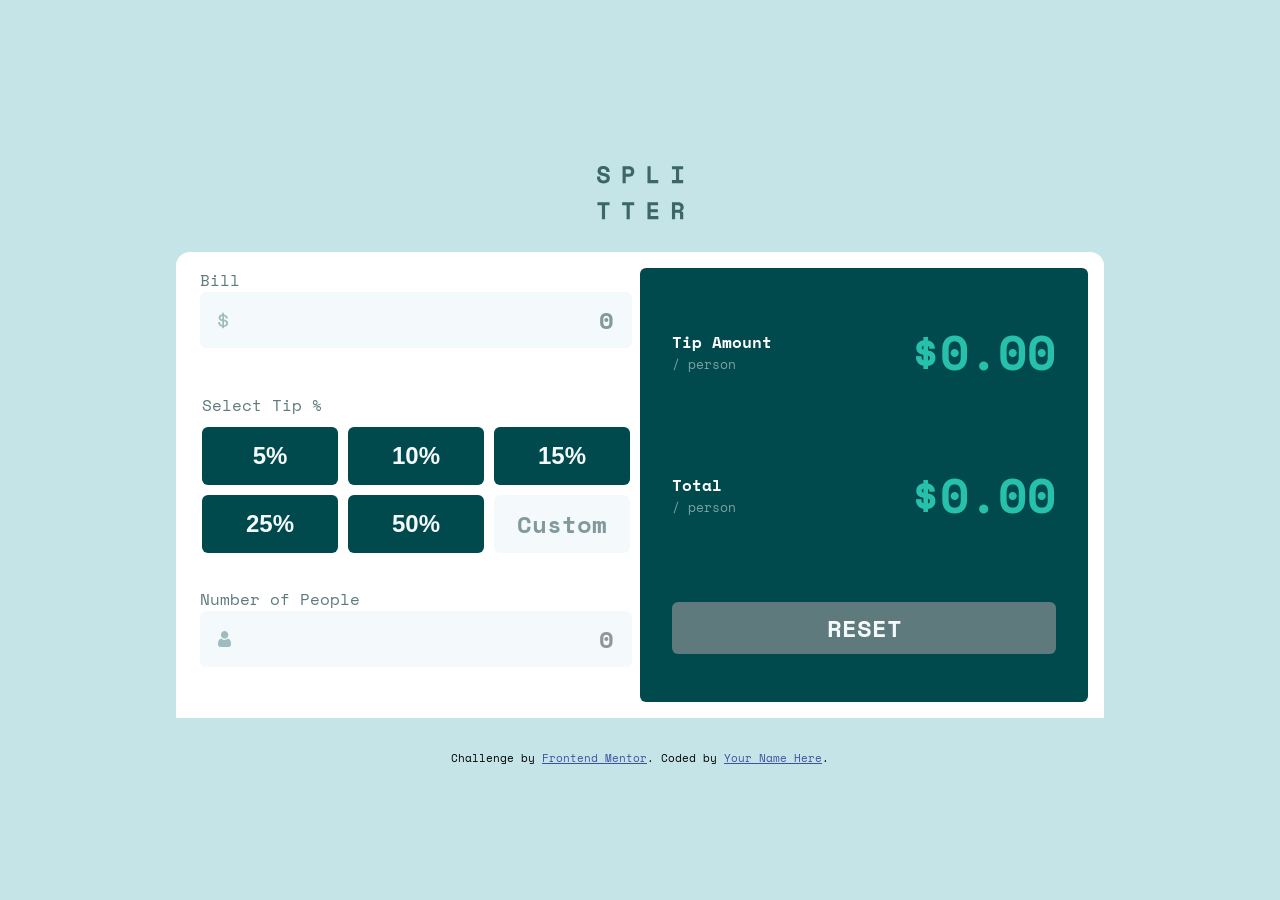
<file: index.html>
<!DOCTYPE html>
<html lang="en">
  <head>
    <meta charset="UTF-8" />
    <meta name="viewport" content="width=device-width, initial-scale=1.0" />
    <!-- displays site properly based on user's device -->

    <link
      rel="icon"
      type="image/png"
      sizes="32x32"
      href="./images/favicon-32x32.png"
    />
    <link rel="stylesheet" href="style.css" />
    <script src="script.js" defer></script>

    <title>Frontend Mentor | Tip calculator app</title>

    <!-- Feel free to remove these styles or customise in your own stylesheet 👍 -->
    <style>
      .attribution {
        font-size: 11px;
        text-align: center;
        margin-block-start: 2rem;
      }
      .attribution a {
        color: hsl(228, 45%, 44%);
      }
    </style>
  </head>
  <body>
    <header class="flex-col">
      <!-- <h1 class="title">spli tter</h1> -->
      <img class="logo" src="./images/logo.svg" alt="Splitter logo" />
    </header>
    <main>
      <div class="container flex-col">
        <section class="bill-total-wrapper flex-col">
          <label class="bill-total-title" for="bill-total">Bill</label>
          <div class="flex-row bg-light-grey bill-total-input-wrapper">
            <img class="input-decoration" src="./images/icon-dollar.svg" />
            <input
              class="bill-total-input"
              type="text"
              inputmode="decimal"
              id="bill-total"
              placeholder="0"
            />
          </div>
        </section>

        <section class="tip-amount-wrapper">
          <label class="tip-amount-title">Select Tip %</label>
          <button class="tip-amount" data-tip="05">5%</button>
          <button class="tip-amount" data-tip="10">10%</button>
          <button class="tip-amount" data-tip="15">15%</button>
          <button class="tip-amount" data-tip="25">25%</button>
          <button class="tip-amount" data-tip="50">50%</button>
          <input
            class="tip-amount-custom"
            type="text"
            inputmode="number"
            id="customTip"
            placeholder="Custom"
          />
        </section>

        <section class="number-of-people-wrapper flex-col">
          <div class="wrapper flex-row">
            <label class="number-of-people-title" for="number-of-people"
              >Number of People</label
            >
            <span class="error-message">Can't be zero</span>
          </div>
          <div class="flex-row bg-light-grey number-of-people-input-wrapper">
            <img class="input-decoration" src="./images/icon-person.svg" />
            <input
              class="number-of-people-input"
              type="text"
              inputmode="numeric"
              id="number-of-people"
              placeholder="0"
            />
          </div>
        </section>

        <section class="display-wrapper flex-col">
          <div class="display-inner-wrapper flex-row" id="tip-wrapper">
            <div class="label-wrapper flex-col">
              <p class="label-title">Tip Amount</p>
              <p class="per-person">/ person</p>
            </div>
            <div class="total" id="tipPerPerson">$0.00</div>
          </div>

          <div class="display-inner-wrapper flex-row" id="total-wrapper">
            <div class="label-wrapper flex-col">
              <p class="label-title">Total</p>
              <p class="per-person">/ person</p>
            </div>
            <div class="total" id="totalPerPerson">$0.00</div>
          </div>
          <button class="reset-btn">Reset</button>
        </section>
      </div>
    </main>

    <div class="attribution">
      Challenge by
      <a href="https://www.frontendmentor.io?ref=challenge" target="_blank"
        >Frontend Mentor</a
      >. Coded by <a href="#">Your Name Here</a>.
    </div>
  </body>
</html>
</file>
<file: style.css>
@import url('https://fonts.googleapis.com/css2?family=Space+Mono:ital,wght@0,400;0,700;1,400;1,700&display=swap');

:root {
  /* Primary */
  --green-400: hsl(172, 67%, 45%);
  /* Neutral */
  --green-900: hsl(183, 100%, 15%);
  --grey-500: hsl(186, 14%, 43%);
  --grey-400: hsl(184, 14%, 56%);
  --grey-200: hsl(185, 41%, 84%);
  --grey-50: hsl(189, 47%, 97%);
  --white: hsl(0, 100%, 100%);
  /* typograph */
  --ff-mono: 'Space Mono', mono;
  --fs-input: 1.5rem;
  /* border-radius */
  --sm-rounded: 0.375rem;
  --md-rounded: 0.875rem;
}

*,
*::before,
*::after {
  margin: 0;
  padding: 0;
  box-sizing: border-box;
}

body {
  font-family: var(--ff-mono);
  background-color: var(--grey-200);
}

main {
  display: flex;
  flex-direction: column;
}

section:not(:last-of-type) {
  margin-block-end: 1.5rem;
}

.flex-col {
  display: flex;
  flex-direction: column;
}

.flex-row {
  display: flex;
  flex-direction: row;
}

.bg-light-grey {
  background-color: var(--grey-50);
}

.logo {
  width: 100%;
  max-width: 100px;
  margin: 2rem auto;
}

.title {
  color: var(--green-900);
  font-size: 1.5rem;
  letter-spacing: 4px;
  text-transform: uppercase;
  text-align: center;
  width: 100px;
  margin-top: 3.5rem;
  margin-inline: auto;
  padding-block-end: 1.5rem;
}

.container {
  box-sizing: content-box;
  max-inline-size: 90%;
  margin-inline: auto;
  background-color: var(--white);
  /* height: 100vh; */
  padding: 1rem;
  border-top-left-radius: var(--md-rounded);
  border-top-right-radius: var(--md-rounded);
  overflow: hidden;
}

.bill-total-wrapper,
.number-of-people-wrapper {
  padding-inline: 0.5rem;
  /* border: 1px solid red; */
}

.bill-total-title,
.tip-amount-title,
.number-of-people-title {
  color: var(--grey-500);
  font-weight: 400;
}

.bill-total-input-wrapper,
.number-of-people-input-wrapper {
  padding: 0.625rem;
  justify-content: space-between;
  align-items: center;
  border-radius: var(--sm-rounded);
}

.bill-total-input-wrapper *,
.number-of-people-input-wrapper * {
  cursor: pointer;
}

.number-of-people-wrapper .wrapper {
  justify-content: space-between;
}

.error-message {
  display: none;
  color: red;
}

.show {
  display: inline-block;
}

.input-decoration {
  margin-inline-start: 0.5rem;
}

.bill-total-input,
.number-of-people-input {
  outline: none;
  border: none;
  background-color: transparent;
  text-align: right;
  font-size: 1.5rem;
  font-family: var(--ff-mono);
  font-weight: bold;
  color: var(--green-900);
  margin-inline: 0.5rem;
  width: 100%;
}

.bill-total-input::placeholder,
.tip-amount-custom::placeholder,
.number-of-people-input {
  color: var(--grey-500);
  opacity: 0.75;
}

.tip-amount-custom::placeholder {
  text-align: center;
}

.tip-amount-wrapper {
  display: grid;
  grid-template-columns: 1fr 1fr;
  grid-template-rows: auto 1fr 1fr;
  gap: 0.625rem;
  flex-wrap: wrap;
  padding: 0.625rem;
}

.tip-amount-title {
  grid-column: 1 / -1;
}

.tip-amount,
.tip-amount-custom {
  padding: 0.5rem 1rem;
  border: none;
  font-size: 1.5rem;
  font-weight: 700;
  width: 100%;
  border-radius: var(--sm-rounded);
}

.tip-amount {
  background-color: var(--green-900);
  color: var(--grey-50);
}

.tip-amount:hover,
.tip-amount:focus {
  cursor: pointer;
  background-color: var(--green-400);
  color: var(--green-900);
}

.tip-amount-custom {
  background-color: var(--grey-50);
  text-align: right;
  font-family: var(--ff-mono);
  border: none;
  outline: none;
}

.tip-amount-custom:hover {
  cursor: pointer;
}

.display-wrapper {
  background-color: var(--green-900);
  border-radius: var(--sm-rounded);
  padding: 1.5rem 1rem 1rem;
  gap: 1.5rem;
}

.display-inner-wrapper {
  justify-content: space-between;
  align-items: center;
}

.label-title {
  color: var(--white);
  font-weight: 700;
}

.per-person {
  color: var(--grey-50);
  font-size: 0.825rem;
  opacity: 50%;
}

.total {
  font-size: 2rem;
  font-weight: bold;
  color: var(--green-400);
}

.reset-btn {
  font-family: var(--ff-mono);
  text-transform: uppercase;
  font-size: 1.5rem;
  font-weight: 700;
  color: var(--grey-50);
  background-color: var(--grey-500);
  padding-block: 0.5rem;
  border-radius: var(--sm-rounded);
  border: none;
  outline: none;
}

.completed {
  background-color: var(--green-400);
  cursor: pointer;
}

.error-border {
  border: 1px solid red;
}

@media (width >= 870px) {
  .container {
    inline-size: 70%;
    display: grid;
    grid-template-columns: 1fr 1fr;
    grid-template-rows: repeat(3, auto);
  }

  .display-wrapper {
    grid-column: 2/-1;
    grid-row: 1/-1;
    padding: 3rem 2rem;
    /* width: 413px;
    aspect-ratio: 1 / 1; */
  }

  .display-inner-wrapper {
    margin-block-end: 3rem;
  }

  .total {
    font-size: 3rem;
  }

  .tip-amount-wrapper {
    grid-template-columns: repeat(3, 1fr);
  }

  .tip-amount,
  .tip-amount-custom {
    font-size: clamp(1.125rem, 0.875rem + 1vw, 1.5rem);
  }

  body {
    display: flex;
    flex-direction: column;
    justify-content: center;
    align-items: center;
    min-height: 100vh;
  }
}
</file>
